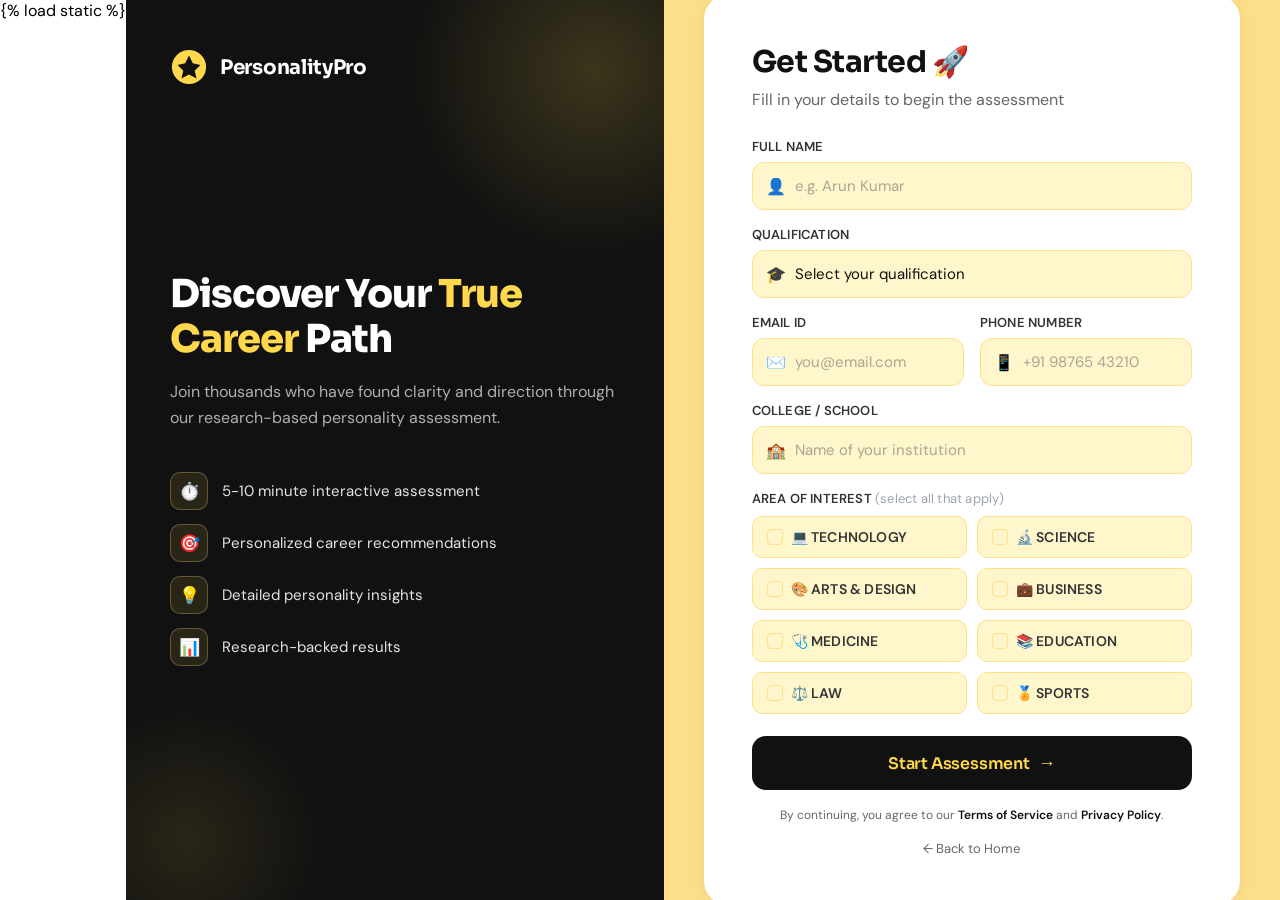
<file: CareerPathProject/assessment/templates/assessment/login.html>
{% load static %}
<!DOCTYPE html>
<html lang="en">
<head>
    <meta charset="UTF-8">
    <meta name="viewport" content="width=device-width, initial-scale=1.0">
    <title>Sign In - PersonalityPro</title>
    <link href="https://fonts.googleapis.com/css2?family=Sora:wght@300;400;500;600;700;800&family=DM+Sans:wght@300;400;500&display=swap" rel="stylesheet">
    <style>
        *, *::before, *::after { box-sizing: border-box; margin: 0; padding: 0; }

        :root {
            --yellow-main: #FFD84D;
            --yellow-soft: #FFF6CC;
            --yellow-border: #FFE08A;
            --black: #111111;
            --black-soft: #1f1f1f;
            --gray-dark: #333333;
            --gray-medium: #666666;
            --gray-light: #E5E5E5;
            --white: #ffffff;

            /* Aliases for component use */
            --yellow: var(--yellow-main);
            --yellow-dark: #e6c200;
            --border: var(--yellow-border);
            --error: #c0392b;
            --success: #1e8c45;
        }

        body {
            font-family: 'DM Sans', sans-serif;
            display: flex;
            min-height: 100vh;
            background: var(--white);
            overflow-x: hidden;
        }

        /* ── LEFT PANEL ── */
        .left-side {
            width: 42%;
            background: var(--black);
            color: var(--white);
            display: flex;
            flex-direction: column;
            padding: 48px 44px;
            position: relative;
            overflow: hidden;
        }

        .left-side::before {
            content: '';
            position: absolute;
            top: -120px; right: -120px;
            width: 380px; height: 380px;
            background: radial-gradient(circle, rgba(255,216,77,0.18) 0%, transparent 70%);
            border-radius: 50%;
            pointer-events: none;
        }

        .left-side::after {
            content: '';
            position: absolute;
            bottom: -80px; left: -80px;
            width: 280px; height: 280px;
            background: radial-gradient(circle, rgba(255,216,77,0.10) 0%, transparent 70%);
            border-radius: 50%;
            pointer-events: none;
        }

        .logo {
            display: flex;
            align-items: center;
            gap: 12px;
            font-family: 'Sora', sans-serif;
            font-weight: 700;
            font-size: 20px;
            letter-spacing: -0.3px;
            color: var(--white);
            text-decoration: none;
            z-index: 1;
        }

        .logo svg { flex-shrink: 0; }

        .left-content {
            margin-top: auto;
            margin-bottom: auto;
            z-index: 1;
        }

        .left-content h1 {
            font-family: 'Sora', sans-serif;
            font-size: clamp(28px, 3vw, 40px);
            font-weight: 800;
            line-height: 1.15;
            letter-spacing: -1px;
            margin-bottom: 18px;
            color: var(--white);
        }

        .left-content h1 span {
            color: var(--yellow-main);
        }

        .left-content > p {
            color: var(--gray-light);
            font-size: 16px;
            line-height: 1.65;
            max-width: 100%;
            width: 100%;
            margin-bottom: 40px;
            opacity: 0.75;
        }

        .features-list {
            display: flex;
            flex-direction: column;
            gap: 14px;
        }

        .feature-item {
            display: flex;
            align-items: center;
            gap: 14px;
            font-size: 15px;
            color: var(--gray-light);
        }

        .feature-icon {
            width: 38px; height: 38px;
            background: rgba(255,216,77,0.10);
            border: 1px solid rgba(255,224,138,0.28);
            border-radius: 10px;
            display: flex;
            align-items: center;
            justify-content: center;
            font-size: 17px;
            flex-shrink: 0;
        }

        /* ── RIGHT PANEL ── */
        .right-side {
            flex: 1;
            background: var(--yellow-border);
            display: flex;
            align-items: center;
            justify-content: center;
            padding: 32px 40px;
            overflow-y: auto;
        }

        .login-card {
            background: var(--white);
            border-radius: 24px;
            padding: 48px 48px;
            width: 100%;
            max-width: 620px;
            box-shadow: 0 2px 24px rgba(17,17,17,0.08), 0 0 0 1px rgba(255,224,138,0.5);
            animation: slideUp 0.5s cubic-bezier(0.22, 1, 0.36, 1) both;
        }

        @keyframes slideUp {
            from { opacity: 0; transform: translateY(24px); }
            to   { opacity: 1; transform: translateY(0); }
        }

        .login-header {
            margin-bottom: 28px;
        }

        .login-header h2 {
            font-family: 'Sora', sans-serif;
            font-size: 30px;
            font-weight: 700;
            color: var(--black);
            letter-spacing: -0.5px;
            margin-bottom: 8px;
        }

        .login-header p {
            color: var(--gray-medium);
            font-size: 16px;
        }

        /* ── FORM ── */
        .form-grid {
            display: grid;
            grid-template-columns: 1fr 1fr;
            gap: 16px;
        }

        .form-group {
            display: flex;
            flex-direction: column;
            gap: 7px;
        }

        .form-group.full {
            grid-column: 1 / -1;
        }

        label {
            font-size: 13px;
            font-weight: 600;
            color: var(--gray-dark);
            letter-spacing: 0.2px;
            text-transform: uppercase;
        }

        .input-wrap {
            position: relative;
        }

        .input-wrap .icon {
            position: absolute;
            left: 14px;
            top: 50%;
            transform: translateY(-50%);
            color: var(--gray-medium);
            font-size: 16px;
            pointer-events: none;
        }

        input, select {
            width: 100%;
            padding: 13px 14px 13px 42px;
            border: 1.5px solid var(--yellow-border);
            border-radius: 12px;
            font-family: 'DM Sans', sans-serif;
            font-size: 15px;
            color: var(--black);
            background: var(--yellow-soft);
            transition: border-color 0.2s, box-shadow 0.2s, background 0.2s;
            outline: none;
            -webkit-appearance: none;
        }

        input:focus, select:focus {
            border-color: var(--yellow-main);
            background: var(--white);
            box-shadow: 0 0 0 3px rgba(255,216,77,0.28);
        }

        input::placeholder { color: var(--gray-medium); opacity: 0.55; }

        select { cursor: pointer; }

        /* Checkbox group for interests */
        .interests-grid {
            display: grid;
            grid-template-columns: 1fr 1fr;
            gap: 10px;
            margin-top: 2px;
        }

        .interest-chip {
            display: flex;
            align-items: center;
            gap: 8px;
            padding: 11px 14px;
            border: 1.5px solid var(--yellow-border);
            border-radius: 10px;
            cursor: pointer;
            transition: all 0.18s;
            font-size: 14px;
            color: var(--gray-dark);
            background: var(--yellow-soft);
            user-select: none;
        }

        .interest-chip input[type="checkbox"] {
            width: 16px; height: 16px;
            padding: 0;
            accent-color: var(--black);
            border-radius: 4px;
            flex-shrink: 0;
            cursor: pointer;
        }

        .interest-chip:has(input:checked) {
            border-color: var(--yellow-main);
            background: var(--yellow-main);
            color: var(--black);
            font-weight: 600;
        }

        /* Messages */
        .msg {
            display: none;
            padding: 12px 16px;
            border-radius: 10px;
            font-size: 14px;
            margin-bottom: 16px;
            font-weight: 500;
        }

        .msg.error   { background: #fff0f0; color: #c0392b; border: 1px solid #f5c6c6; }
        .msg.success { background: #f0fff4; color: #1e8c45; border: 1px solid #b2dfcb; }

        /* Submit button */
        .btn-submit {
            width: 100%;
            padding: 16px;
            background: var(--black);
            color: var(--yellow-main);
            font-family: 'Sora', sans-serif;
            font-size: 16px;
            font-weight: 600;
            border: none;
            border-radius: 14px;
            cursor: pointer;
            margin-top: 22px;
            letter-spacing: -0.2px;
            transition: background 0.2s, transform 0.15s, box-shadow 0.2s;
            display: flex;
            align-items: center;
            justify-content: center;
            gap: 8px;
        }

        .btn-submit:hover:not(:disabled) {
            background: var(--black-soft);
            transform: translateY(-1px);
            box-shadow: 0 6px 20px rgba(17,17,17,0.22);
        }

        .btn-submit:active:not(:disabled) { transform: translateY(0); }

        .btn-submit:disabled {
            opacity: 0.65;
            cursor: not-allowed;
        }

        .btn-submit .arrow {
            font-size: 18px;
            transition: transform 0.2s;
        }

        .btn-submit:hover:not(:disabled) .arrow { transform: translateX(4px); }

        .terms {
            margin-top: 16px;
            font-size: 12px;
            color: var(--gray-medium);
            text-align: center;
            line-height: 1.6;
        }

        .terms a { color: var(--black); font-weight: 600; text-decoration: none; }
        .terms a:hover { text-decoration: underline; }

        .back-link {
            text-align: center;
            margin-top: 14px;
        }

        .back-link a {
            color: var(--gray-medium);
            font-size: 13px;
            text-decoration: none;
            transition: color 0.2s;
        }

        .back-link a:hover { color: var(--black); }

        /* ── RESPONSIVE ── */
        @media (max-width: 768px) {
            body { flex-direction: column; }

            .left-side {
                width: 100%;
                padding: 28px 24px 36px;
                min-height: auto;
            }

            .left-content { margin: 24px 0 0; }
            .left-content h1 { font-size: 26px; }
            .features-list { display: none; }

            .right-side { padding: 28px 16px; }

            .login-card { padding: 28px 22px; border-radius: 18px; }

            .form-grid { grid-template-columns: 1fr; }
            .form-group.full { grid-column: 1; }
            .interests-grid { grid-template-columns: 1fr 1fr; }
        }
    </style>
</head>
<body>

    <!-- LEFT PANEL -->
    <div class="left-side">
        <div class="logo">
            <svg width="38" height="38" viewBox="0 0 40 40" fill="none">
                <circle cx="20" cy="20" r="18" fill="#FFD84D"/>
                <path d="M20 8L24 16L32 18L26 24L28 32L20 28L12 32L14 24L8 18L16 16L20 8Z" fill="#111111"/>
            </svg>
            PersonalityPro
        </div>

        <div class="left-content">
            <h1>Discover Your <span>True Career</span> Path</h1>
            <p>Join thousands who have found clarity and direction through our research-based personality assessment.</p>

            <div class="features-list">
                <div class="feature-item">
                    <div class="feature-icon">⏱️</div>
                    <span>5-10 minute interactive assessment</span>
                </div>
                <div class="feature-item">
                    <div class="feature-icon">🎯</div>
                    <span>Personalized career recommendations</span>
                </div>
                <div class="feature-item">
                    <div class="feature-icon">💡</div>
                    <span>Detailed personality insights</span>
                </div>
                <div class="feature-item">
                    <div class="feature-icon">📊</div>
                    <span>Research-backed results</span>
                </div>
            </div>
        </div>
    </div>

    <!-- RIGHT PANEL -->
    <div class="right-side">
        <div class="login-card">
            <div class="login-header">
                <h2>Get Started 🚀</h2>
                <p>Fill in your details to begin the assessment</p>
            </div>

            <div class="msg error"   id="error-message"></div>
            <div class="msg success" id="success-message"></div>

            <div class="form-grid">

                <!-- Full Name -->
                <div class="form-group full">
                    <label for="full-name">Full Name</label>
                    <div class="input-wrap">
                        <span class="icon">👤</span>
                        <input type="text" id="full-name" placeholder="e.g. Arun Kumar" autocomplete="name" />
                    </div>
                </div>

                <!-- Qualification -->
                <div class="form-group full">
                    <label for="qualification">Qualification</label>
                    <div class="input-wrap">
                        <span class="icon">🎓</span>
                        <select id="qualification">
                            <option value="" disabled selected>Select your qualification</option>
                            <optgroup label="School">
                                <option value="class-10">Class 10 (SSLC)</option>
                                <option value="class-11">Class 11</option>
                                <option value="class-12">Class 12 (HSC / +2)</option>
                            </optgroup>
                            <optgroup label="Undergraduate">
                                <option value="diploma">Diploma</option>
                                <option value="be-btech">BE / B.Tech</option>
                                <option value="bsc">B.Sc</option>
                                <option value="ba">BA</option>
                                <option value="bcom">B.Com</option>
                                <option value="bba">BBA</option>
                                <option value="other-ug">Other UG</option>
                            </optgroup>
                            <optgroup label="Postgraduate">
                                <option value="me-mtech">ME / M.Tech</option>
                                <option value="msc">M.Sc</option>
                                <option value="mba">MBA</option>
                                <option value="mca">MCA</option>
                                <option value="other-pg">Other PG</option>
                            </optgroup>
                            <option value="phd">PhD / Research</option>
                        </select>
                    </div>
                </div>

                <!-- Email -->
                <div class="form-group">
                    <label for="email">Email ID</label>
                    <div class="input-wrap">
                        <span class="icon">✉️</span>
                        <input type="email" id="email" placeholder="you@email.com" autocomplete="email" />
                    </div>
                </div>

                <!-- Phone -->
                <div class="form-group">
                    <label for="phone">Phone Number</label>
                    <div class="input-wrap">
                        <span class="icon">📱</span>
                        <input type="tel" id="phone" placeholder="+91 98765 43210" autocomplete="tel" maxlength="15" />
                    </div>
                </div>

                <!-- College / School -->
                <div class="form-group full">
                    <label for="institution">College / School</label>
                    <div class="input-wrap">
                        <span class="icon">🏫</span>
                        <input type="text" id="institution" placeholder="Name of your institution" />
                    </div>
                </div>

                <!-- Area of Interest -->
                <div class="form-group full">
                    <label>Area of Interest <span style="text-transform:none;font-weight:400;color:#9ca3af;">(select all that apply)</span></label>
                    <div class="interests-grid">
                        <label class="interest-chip"><input type="checkbox" value="technology"> 💻 Technology</label>
                        <label class="interest-chip"><input type="checkbox" value="science"> 🔬 Science</label>
                        <label class="interest-chip"><input type="checkbox" value="arts"> 🎨 Arts & Design</label>
                        <label class="interest-chip"><input type="checkbox" value="business"> 💼 Business</label>
                        <label class="interest-chip"><input type="checkbox" value="medicine"> 🩺 Medicine</label>
                        <label class="interest-chip"><input type="checkbox" value="education"> 📚 Education</label>
                        <label class="interest-chip"><input type="checkbox" value="law"> ⚖️ Law</label>
                        <label class="interest-chip"><input type="checkbox" value="sports"> 🏅 Sports</label>
                    </div>
                </div>

            </div><!-- /form-grid -->

            <button class="btn-submit" id="submit-btn">
                Start Assessment <span class="arrow">→</span>
            </button>

            <p class="terms">
                By continuing, you agree to our <a href="#">Terms of Service</a> and <a href="#">Privacy Policy</a>.
            </p>

            <div class="back-link">
                <a href="/">← Back to Home</a>
            </div>
        </div>
    </div>

    <script>
        const API_BASE_URL = window.location.origin + '/api';

        function showMsg(type, text) {
            document.getElementById('error-message').style.display   = 'none';
            document.getElementById('success-message').style.display = 'none';
            const el = document.getElementById(type + '-message');
            el.textContent = text;
            el.style.display = 'flex';
        }

        function getInterests() {
            return [...document.querySelectorAll('.interests-grid input:checked')]
                .map(cb => cb.value);
        }

        function validatePhone(phone) {
            return /^[\d\s\+\-]{7,15}$/.test(phone.trim());
        }

        document.getElementById('submit-btn').addEventListener('click', async () => {
            const fullName    = document.getElementById('full-name').value.trim();
            const qualification = document.getElementById('qualification').value;
            const email       = document.getElementById('email').value.trim();
            const phone       = document.getElementById('phone').value.trim();
            const institution = document.getElementById('institution').value.trim();
            const interests   = getInterests();
            const btn         = document.getElementById('submit-btn');

            // ── Validation ──
            if (!fullName)         return showMsg('error', '⚠️ Please enter your full name.');
            if (!qualification)    return showMsg('error', '⚠️ Please select your qualification.');
            if (!email || !/^[^\s@]+@[^\s@]+\.[^\s@]+$/.test(email))
                                   return showMsg('error', '⚠️ Please enter a valid email address.');
            if (!phone || !validatePhone(phone))
                                   return showMsg('error', '⚠️ Please enter a valid phone number.');
            if (!institution)      return showMsg('error', '⚠️ Please enter your college or school name.');
            if (interests.length === 0)
                                   return showMsg('error', '⚠️ Please select at least one area of interest.');

            // ── Submit ──
            btn.disabled = true;
            btn.innerHTML = '<span style="animation:spin 0.8s linear infinite;display:inline-block">⏳</span> &nbsp;Submitting...';

            const payload = { fullName, qualification, email, phone, institution, interests };

            try {
                const res = await fetch(`${API_BASE_URL}/auth/register/`, {
                    method: 'POST',
                    headers: { 'Content-Type': 'application/json' },
                    body: JSON.stringify(payload)
                });

                const data = await res.json().catch(() => ({}));

                if (res.ok && data.success) {
                    localStorage.setItem('authToken', data.token || '');
                    localStorage.setItem('user', JSON.stringify(data.user || payload));
                    localStorage.setItem('userName', fullName);

                    showMsg('success', '✓ Details saved! Redirecting to assessment...');
                    setTimeout(() => {
                        const redirect = new URLSearchParams(window.location.search).get('redirect');
                        window.location.href = redirect || '/questions/';
                    }, 1200);
                } else {
                    showMsg('error', data.error || 'Something went wrong. Please try again.');
                    resetBtn();
                }
            } catch (_) {
                // If the API is unavailable, still allow navigation (demo mode)
                localStorage.setItem('user', JSON.stringify(payload));
                localStorage.setItem('userName', fullName);
                showMsg('success', '✓ Details saved! Redirecting to assessment...');
                setTimeout(() => {
                    window.location.href = new URLSearchParams(window.location.search).get('redirect') || '/assessment/';
                }, 1200);
            }
        });

        function resetBtn() {
            const btn = document.getElementById('submit-btn');
            btn.disabled = false;
            btn.innerHTML = 'Start Assessment <span class="arrow">→</span>';
        }
    </script>

    <style>
        @keyframes spin { to { transform: rotate(360deg); } }
    </style>
</body>
</html>
</file>
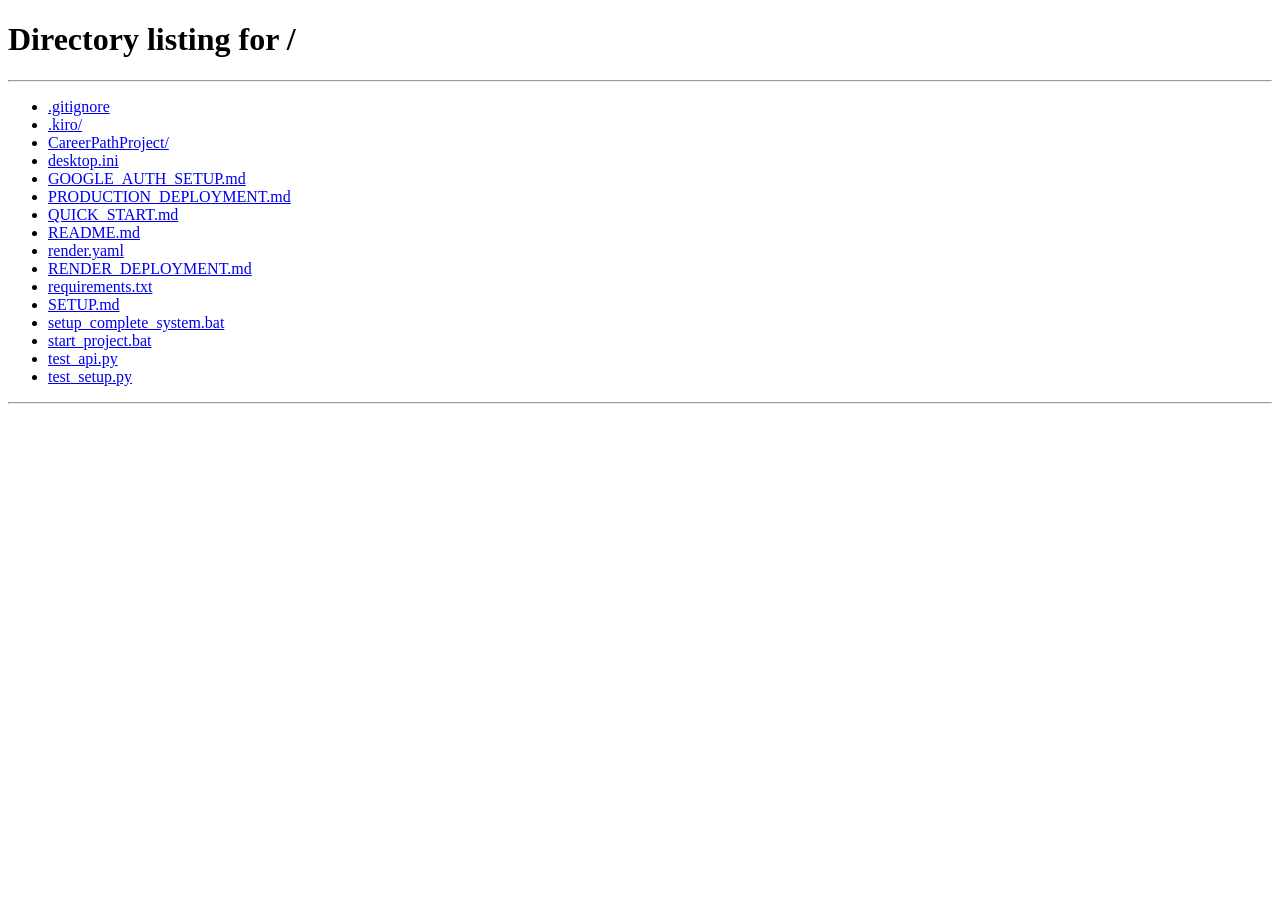
<file: CareerPathProject/assessment/templates/assessment/personalities.html>
{% load static %}
<!DOCTYPE html>
<html lang="en">

<head>
    <meta charset="UTF-8">
    <meta http-equiv="refresh" content="0; url=/" />
    <title>Redirecting...</title>
</head>

<body>
    <script>window.location.href = '/';</script>
</body>

</html>
</file>
